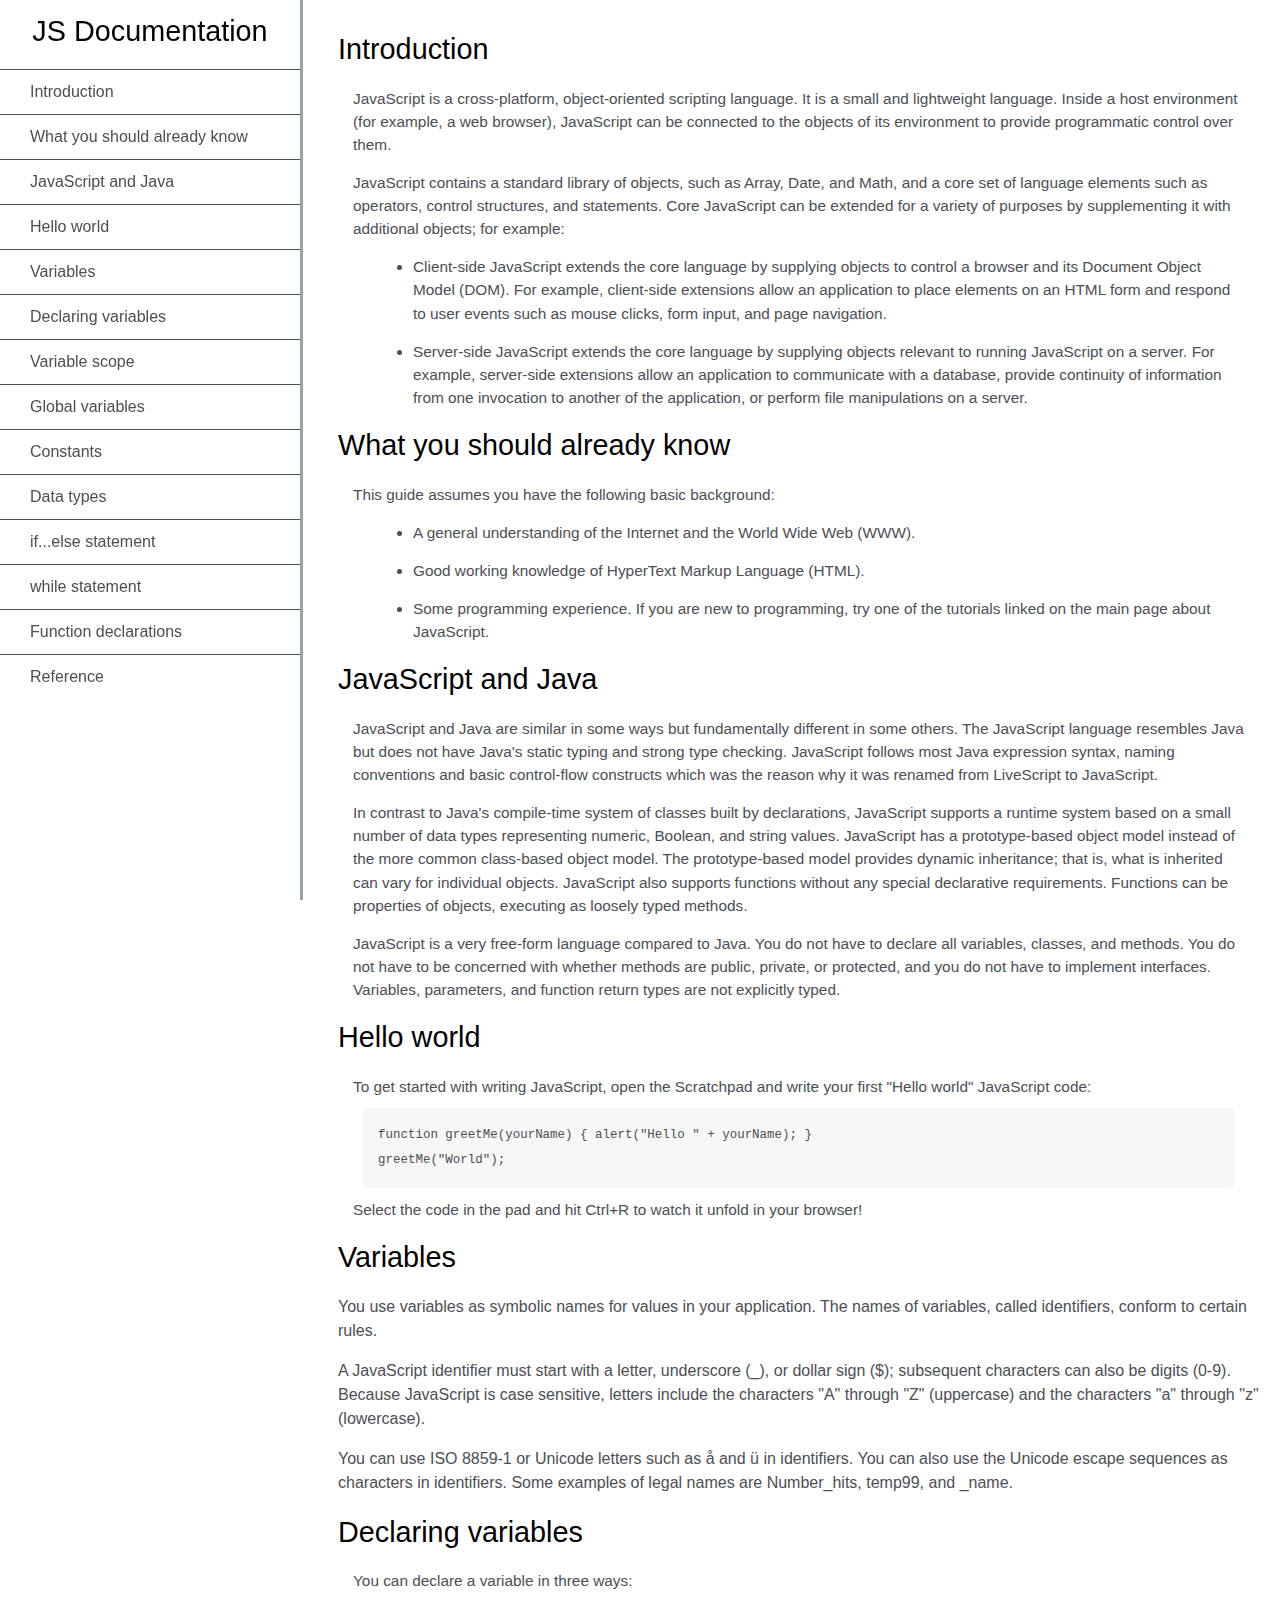
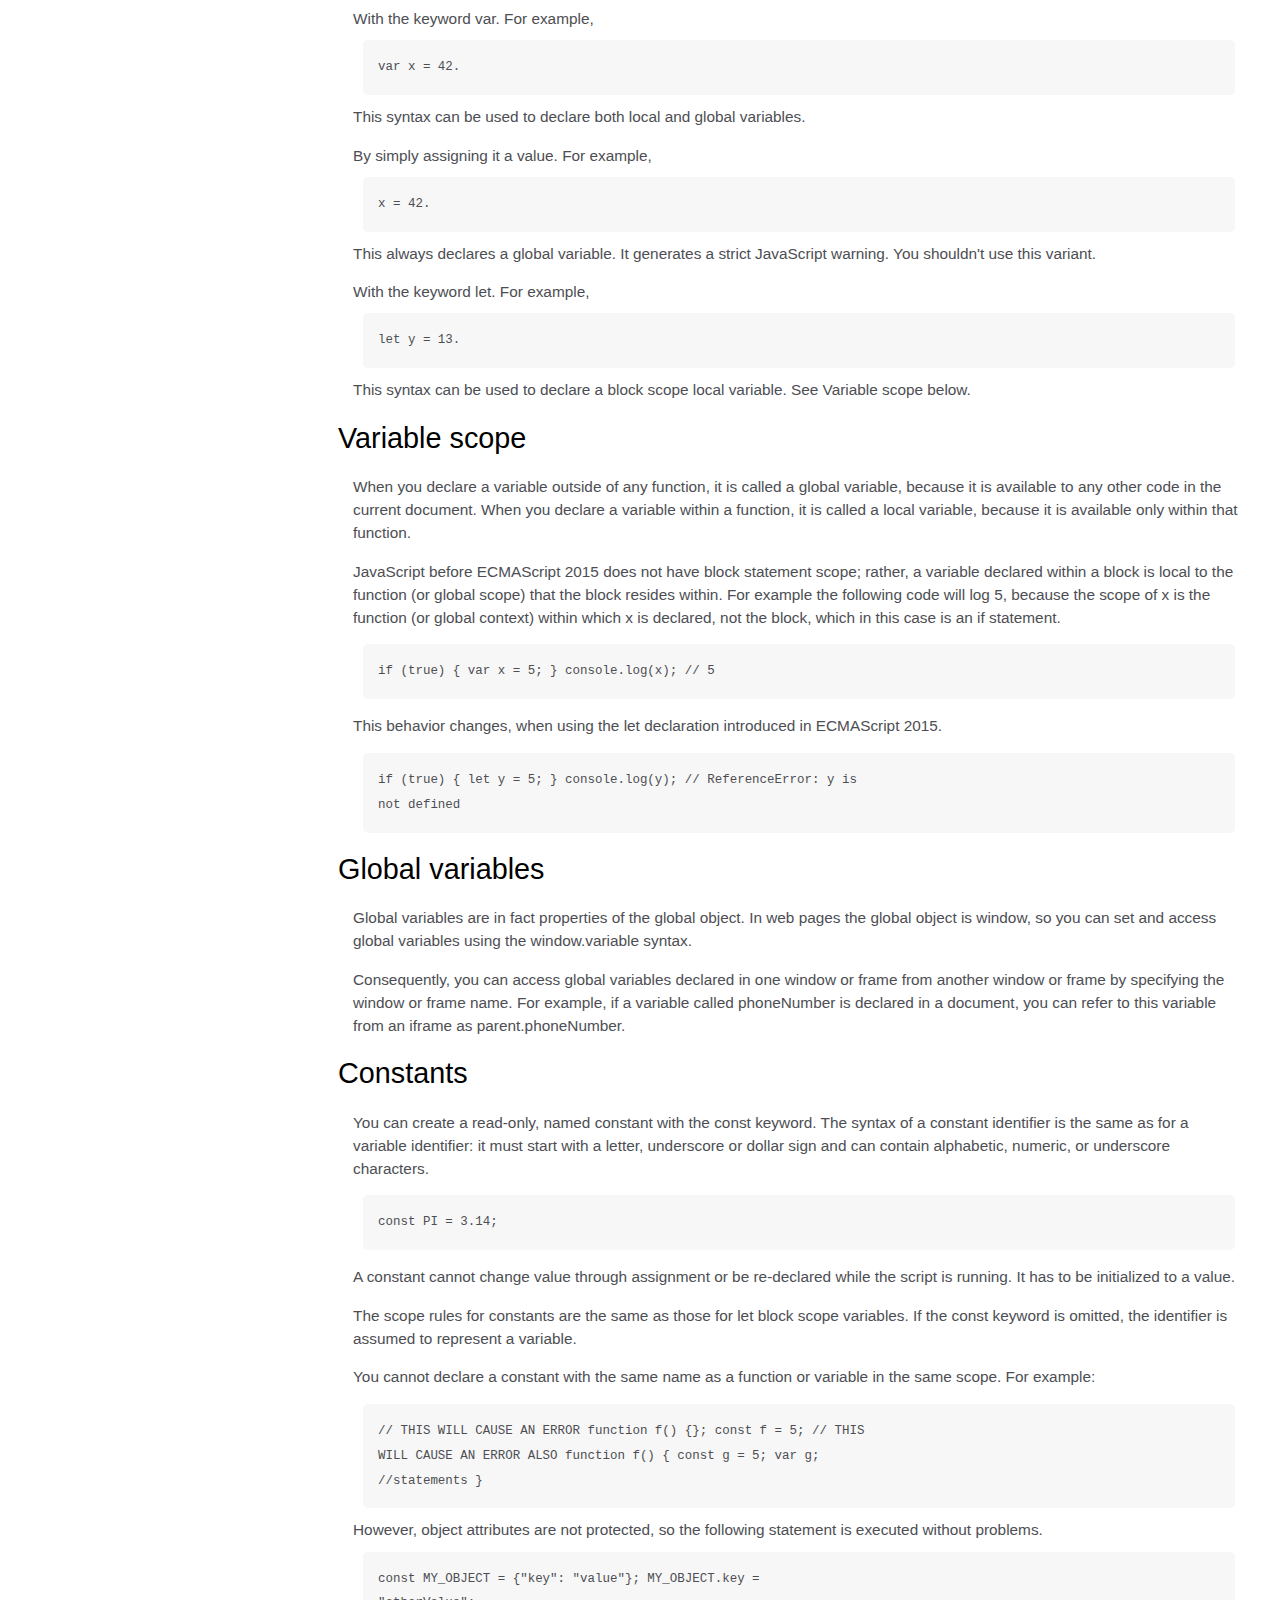
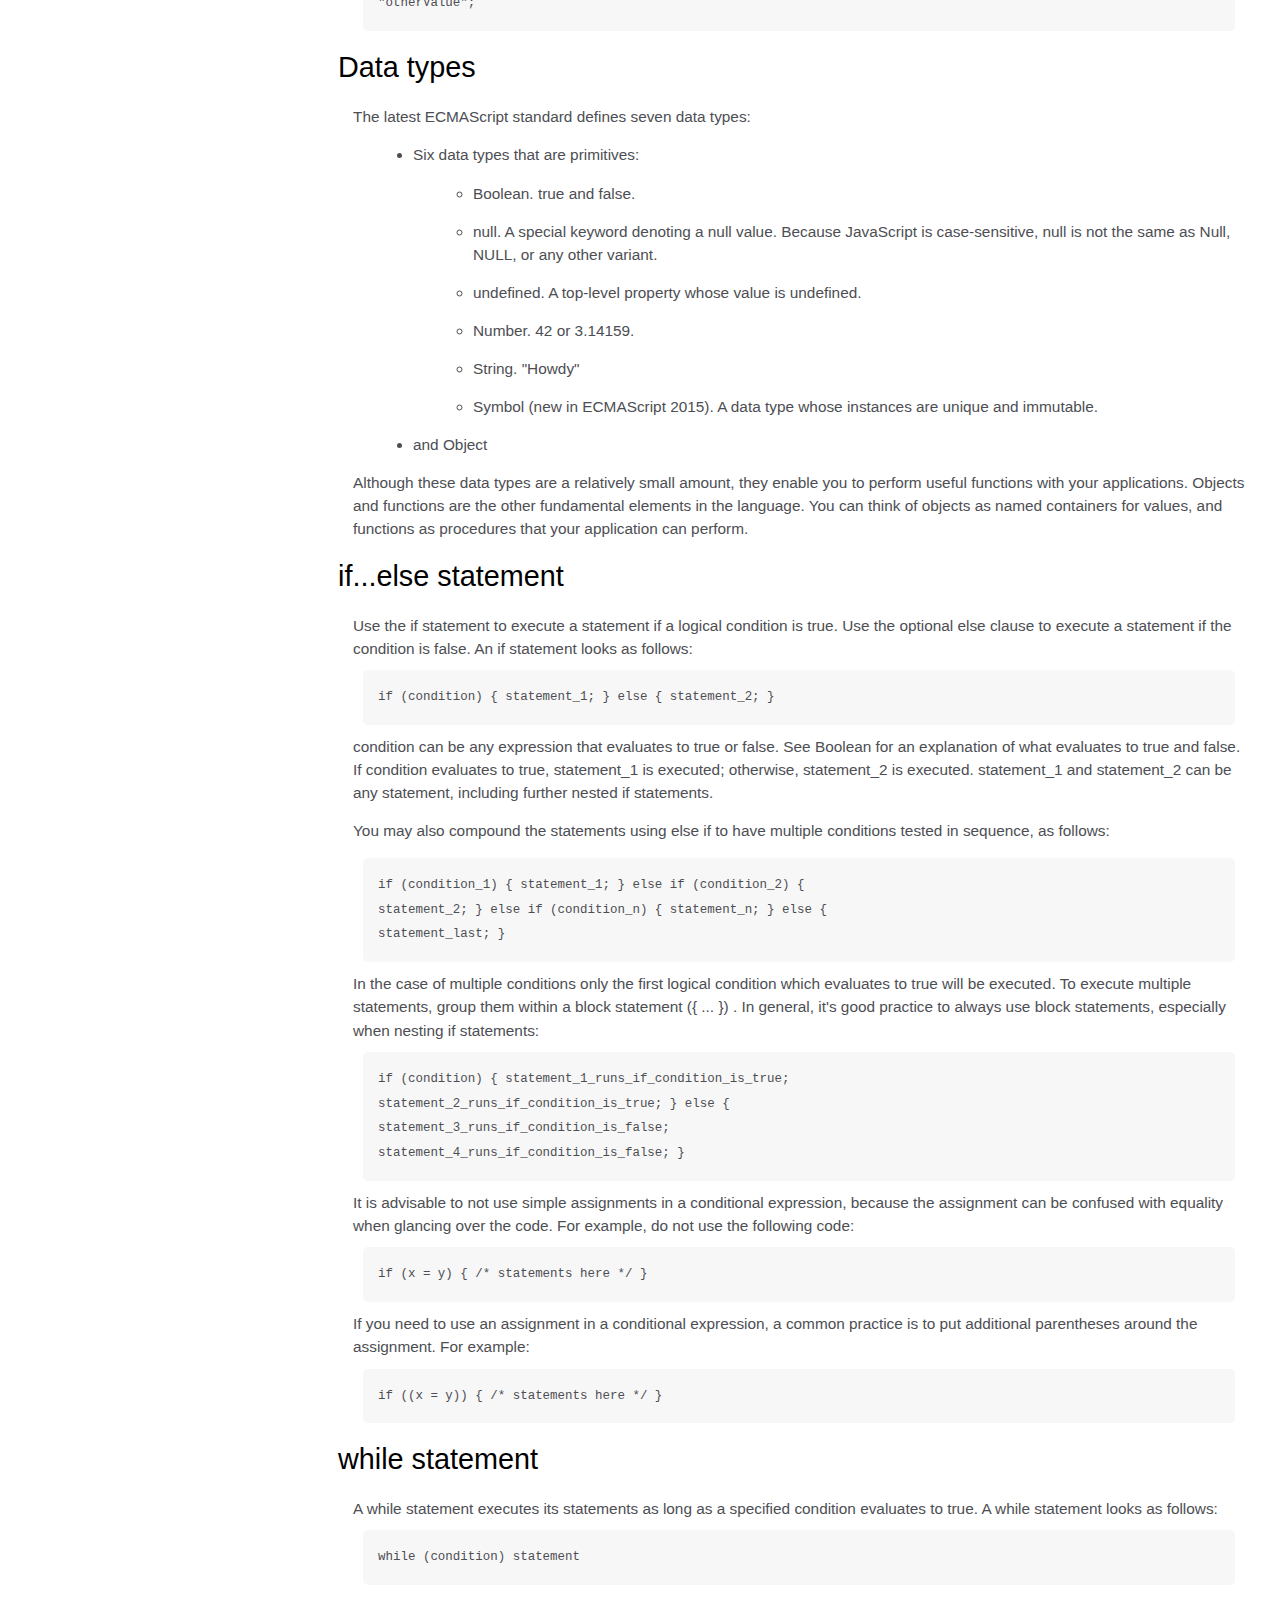
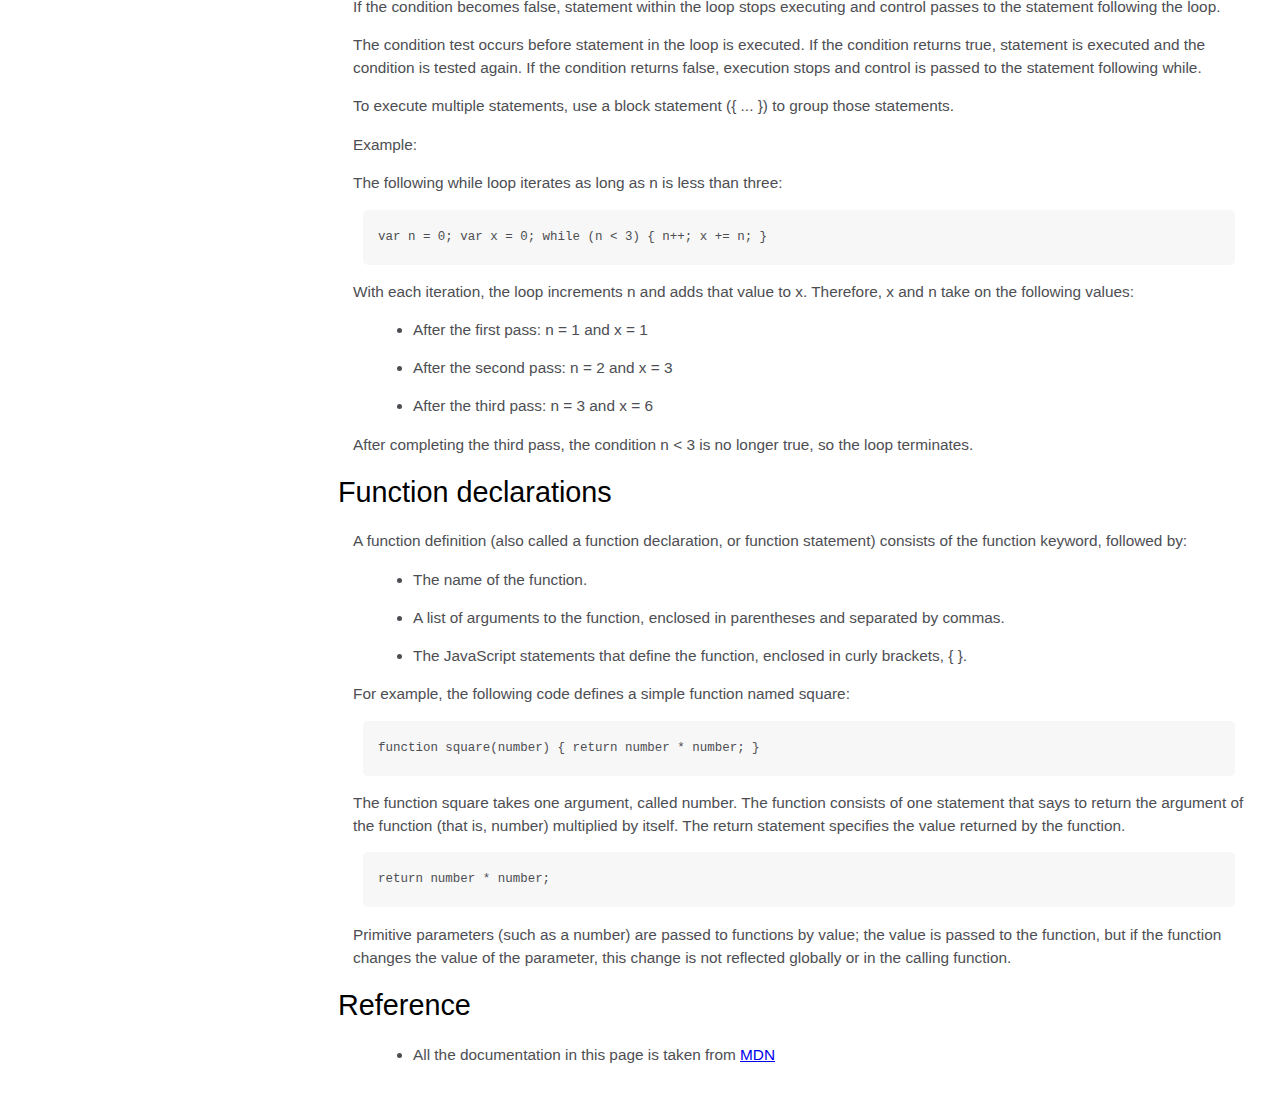
<file: doc_tecnic_projeto3/index.htm>
<!DOCTYPE html>
<html lang="en">
<head>
  <meta charset="UTF-8">
  <meta name="viewport" content="width=device-width, initial-scale=1.0">
  <link rel="stylesheet" href="styles.css">
  <title>technical-documentation-page</title>
</head>
<body>
    <nav id="navbar">
        <header>JS Documentation</header>
        <ul>
          <li><a class="nav-link" href="#Introduction">Introduction</a></li>
          <li>
            <a class="nav-link" href="#What_you_should_already_know">What you should already know</a>
          </li>
          <li>
            <a class="nav-link" href="#JavaScript_and_Java">JavaScript and Java</a>
          </li>
          <li><a class="nav-link" href="#Hello_world">Hello world</a></li>
          <li><a class="nav-link" href="#Variables">Variables</a></li>
          <li>
            <a class="nav-link" href="#Declaring_variables">Declaring variables</a>
          </li>
          <li><a class="nav-link" href="#Variable_scope">Variable scope</a></li>
          <li>
            <a class="nav-link" href="#Global_variables">Global variables</a>
          </li>
          <li><a class="nav-link" href="#Constants">Constants</a></li>
          <li><a class="nav-link" href="#Data_types">Data types</a></li>
          <li>
            <a class="nav-link" href="#if...else_statement">if...else statement</a>
          </li>
          <li><a class="nav-link" href="#while_statement">while statement</a></li>
          <li>
            <a class="nav-link" href="#Function_declarations">Function declarations</a>
          </li>
          <li><a class="nav-link" href="#Reference">Reference</a></li>
        </ul>
      </nav>
  <main id="main-doc">
    <section class="main-section" id="Introduction">
        <header>Introduction</header>
        <article>
            <p>
              JavaScript is a cross-platform, object-oriented scripting language.
              It is a small and lightweight language. Inside a host environment
              (for example, a web browser), JavaScript can be connected to the
              objects of its environment to provide programmatic control over
              them.
            </p>
  
            <p>
              JavaScript contains a standard library of objects, such as Array,
              Date, and Math, and a core set of language elements such as
              operators, control structures, and statements. Core JavaScript can
              be extended for a variety of purposes by supplementing it with
              additional objects; for example:
            </p>
            <ul>
              <li>
                Client-side JavaScript extends the core language by supplying
                objects to control a browser and its Document Object Model (DOM).
                For example, client-side extensions allow an application to place
                elements on an HTML form and respond to user events such as mouse
                clicks, form input, and page navigation.
              </li>
              <li>
                Server-side JavaScript extends the core language by supplying
                objects relevant to running JavaScript on a server. For example,
                server-side extensions allow an application to communicate with a
                database, provide continuity of information from one invocation to
                another of the application, or perform file manipulations on a
                server.
              </li>
            </ul>
          </article>
    </section>
    <section class="main-section" id="What_you_should_already_know">
        <header>What you should already know</header>
        <article>
          <p>This guide assumes you have the following basic background:</p>

          <ul>
            <li>
              A general understanding of the Internet and the World Wide Web
              (WWW).
            </li>
            <li>Good working knowledge of HyperText Markup Language (HTML).</li>
            <li>
              Some programming experience. If you are new to programming, try
              one of the tutorials linked on the main page about JavaScript.
            </li>
          </ul>
        </article>
      </section>
      <section class="main-section" id="JavaScript_and_Java">
        <header>JavaScript and Java</header>
        <article>
          <p>
            JavaScript and Java are similar in some ways but fundamentally
            different in some others. The JavaScript language resembles Java but
            does not have Java's static typing and strong type checking.
            JavaScript follows most Java expression syntax, naming conventions
            and basic control-flow constructs which was the reason why it was
            renamed from LiveScript to JavaScript.
          </p>

          <p>
            In contrast to Java's compile-time system of classes built by
            declarations, JavaScript supports a runtime system based on a small
            number of data types representing numeric, Boolean, and string
            values. JavaScript has a prototype-based object model instead of the
            more common class-based object model. The prototype-based model
            provides dynamic inheritance; that is, what is inherited can vary
            for individual objects. JavaScript also supports functions without
            any special declarative requirements. Functions can be properties of
            objects, executing as loosely typed methods.
          </p>
          <p>
            JavaScript is a very free-form language compared to Java. You do not
            have to declare all variables, classes, and methods. You do not have
            to be concerned with whether methods are public, private, or
            protected, and you do not have to implement interfaces. Variables,
            parameters, and function return types are not explicitly typed.
          </p>
        </article>
      </section>
      <section class="main-section" id="Hello_world">
        <header>Hello world</header>
        <article>
          To get started with writing JavaScript, open the Scratchpad and write
          your first "Hello world" JavaScript code:
          <code>function greetMe(yourName) { alert("Hello " + yourName); }
            greetMe("World");
          </code>

          Select the code in the pad and hit Ctrl+R to watch it unfold in your
          browser!
        </article>
      </section>
      <section class="main-section" id="Variables">
        <header>Variables</header>
        <p>
          You use variables as symbolic names for values in your application.
          The names of variables, called identifiers, conform to certain rules.
        </p>
        <p>
          A JavaScript identifier must start with a letter, underscore (_), or
          dollar sign ($); subsequent characters can also be digits (0-9).
          Because JavaScript is case sensitive, letters include the characters
          "A" through "Z" (uppercase) and the characters "a" through "z"
          (lowercase).
        </p>
        <p>
          You can use ISO 8859-1 or Unicode letters such as å and ü in
          identifiers. You can also use the Unicode escape sequences as
          characters in identifiers. Some examples of legal names are
          Number_hits, temp99, and _name.
        </p>
      </section>
      <section class="main-section" id="Declaring_variables">
        <header>Declaring variables</header>
        <article>
          You can declare a variable in three ways:
          <p>
            With the keyword var. For example, <code>var x = 42.</code> This
            syntax can be used to declare both local and global variables.
          </p>
          <p>
            By simply assigning it a value. For example,
            <code>x = 42.</code> This always declares a global variable. It
            generates a strict JavaScript warning. You shouldn't use this
            variant.
          </p>
          <p>
            With the keyword let. For example,<code> let y = 13.</code> This
            syntax can be used to declare a block scope local variable. See
            Variable scope below.
          </p>
        </article>
      </section>
      <section class="main-section" id="Variable_scope">
        <header>Variable scope</header>
        <article>
          <p>
            When you declare a variable outside of any function, it is called a
            global variable, because it is available to any other code in the
            current document. When you declare a variable within a function, it
            is called a local variable, because it is available only within that
            function.
          </p>

          <p>
            JavaScript before ECMAScript 2015 does not have block statement
            scope; rather, a variable declared within a block is local to the
            function (or global scope) that the block resides within. For
            example the following code will log 5, because the scope of x is the
            function (or global context) within which x is declared, not the
            block, which in this case is an if statement.
          </p>
          <code>if (true) { var x = 5; } console.log(x); // 5</code>
          <p>
            This behavior changes, when using the let declaration introduced in
            ECMAScript 2015.
          </p>

          <code>if (true) { let y = 5; } console.log(y); // ReferenceError: y is
            not defined</code>
        </article>
      </section>
      <section class="main-section" id="Global_variables">
        <header>Global variables</header>
        <article>
          <p>
            Global variables are in fact properties of the global object. In web
            pages the global object is window, so you can set and access global
            variables using the window.variable syntax.
          </p>

          <p>
            Consequently, you can access global variables declared in one window
            or frame from another window or frame by specifying the window or
            frame name. For example, if a variable called phoneNumber is
            declared in a document, you can refer to this variable from an
            iframe as parent.phoneNumber.
          </p>
        </article>
      </section>
      <section class="main-section" id="Constants">
        <header>Constants</header>
        <article>
          <p>
            You can create a read-only, named constant with the const keyword.
            The syntax of a constant identifier is the same as for a variable
            identifier: it must start with a letter, underscore or dollar sign
            and can contain alphabetic, numeric, or underscore characters.
          </p>

          <code>const PI = 3.14;</code>
          <p>
            A constant cannot change value through assignment or be re-declared
            while the script is running. It has to be initialized to a value.
          </p>

          <p>
            The scope rules for constants are the same as those for let block
            scope variables. If the const keyword is omitted, the identifier is
            assumed to represent a variable.
          </p>

          <p>
            You cannot declare a constant with the same name as a function or
            variable in the same scope. For example:
          </p>

          <code>// THIS WILL CAUSE AN ERROR function f() {}; const f = 5; // THIS
            WILL CAUSE AN ERROR ALSO function f() { const g = 5; var g;
            //statements }</code>
          However, object attributes are not protected, so the following
          statement is executed without problems.
          <code>const MY_OBJECT = {"key": "value"}; MY_OBJECT.key =
            "otherValue";</code>
        </article>
      </section>
      <section class="main-section" id="Data_types">
        <header>Data types</header>
        <article>
          <p>The latest ECMAScript standard defines seven data types:</p>
          <ul>
            <li>
              <p>Six data types that are primitives:</p>
              <ul>
                <li>Boolean. true and false.</li>
                <li>
                  null. A special keyword denoting a null value. Because
                  JavaScript is case-sensitive, null is not the same as Null,
                  NULL, or any other variant.
                </li>
                <li>
                  undefined. A top-level property whose value is undefined.
                </li>
                <li>Number. 42 or 3.14159.</li>
                <li>String. "Howdy"</li>
                <li>
                  Symbol (new in ECMAScript 2015). A data type whose instances
                  are unique and immutable.
                </li>
              </ul>
            </li>

            <li>and Object</li>
          </ul>
          Although these data types are a relatively small amount, they enable
          you to perform useful functions with your applications. Objects and
          functions are the other fundamental elements in the language. You can
          think of objects as named containers for values, and functions as
          procedures that your application can perform.
        </article>
      </section>
      <section class="main-section" id="if...else_statement">
        <header>if...else statement</header>
        <article>
          Use the if statement to execute a statement if a logical condition is
          true. Use the optional else clause to execute a statement if the
          condition is false. An if statement looks as follows:

          <code>if (condition) { statement_1; } else { statement_2; }</code>
          condition can be any expression that evaluates to true or false. See
          Boolean for an explanation of what evaluates to true and false. If
          condition evaluates to true, statement_1 is executed; otherwise,
          statement_2 is executed. statement_1 and statement_2 can be any
          statement, including further nested if statements.
          <p>
            You may also compound the statements using else if to have multiple
            conditions tested in sequence, as follows:
          </p>
          <code>if (condition_1) { statement_1; } else if (condition_2) {
            statement_2; } else if (condition_n) { statement_n; } else {
            statement_last; }
          </code>
          In the case of multiple conditions only the first logical condition
          which evaluates to true will be executed. To execute multiple
          statements, group them within a block statement ({ ... }) . In
          general, it's good practice to always use block statements, especially
          when nesting if statements:

          <code>if (condition) { statement_1_runs_if_condition_is_true;
            statement_2_runs_if_condition_is_true; } else {
            statement_3_runs_if_condition_is_false;
            statement_4_runs_if_condition_is_false; }</code>
          It is advisable to not use simple assignments in a conditional
          expression, because the assignment can be confused with equality when
          glancing over the code. For example, do not use the following code:
          <code>if (x = y) { /* statements here */ }</code> If you need to use
          an assignment in a conditional expression, a common practice is to put
          additional parentheses around the assignment. For example:

          <code>if ((x = y)) { /* statements here */ }</code>
        </article>
      </section>
      <section class="main-section" id="while_statement">
        <header>while statement</header>
        <article>
          A while statement executes its statements as long as a specified
          condition evaluates to true. A while statement looks as follows:

          <code>while (condition) statement</code> If the condition becomes
          false, statement within the loop stops executing and control passes to
          the statement following the loop.

          <p>
            The condition test occurs before statement in the loop is executed.
            If the condition returns true, statement is executed and the
            condition is tested again. If the condition returns false, execution
            stops and control is passed to the statement following while.
          </p>

          <p>
            To execute multiple statements, use a block statement ({ ... }) to
            group those statements.
          </p>

          Example:

          <p>
            The following while loop iterates as long as n is less than three:
          </p>

          <code>var n = 0; var x = 0; while (n &lt; 3) { n++; x += n; }</code>
          <p>
            With each iteration, the loop increments n and adds that value to x.
            Therefore, x and n take on the following values:
          </p>

          <ul>
            <li>After the first pass: n = 1 and x = 1</li>
            <li>After the second pass: n = 2 and x = 3</li>
            <li>After the third pass: n = 3 and x = 6</li>
          </ul>
          <p>
            After completing the third pass, the condition n &lt; 3 is no longer
            true, so the loop terminates.
          </p>
        </article>
      </section>
      <section class="main-section" id="Function_declarations">
        <header>Function declarations</header>
        <article>
          A function definition (also called a function declaration, or function
          statement) consists of the function keyword, followed by:

          <ul>
            <li>The name of the function.</li>
            <li>
              A list of arguments to the function, enclosed in parentheses and
              separated by commas.
            </li>
            <li>
              The JavaScript statements that define the function, enclosed in
              curly brackets, { }.
            </li>
          </ul>
          <p>
            For example, the following code defines a simple function named
            square:
          </p>

          <code>function square(number) { return number * number; }</code>
          <p>
            The function square takes one argument, called number. The function
            consists of one statement that says to return the argument of the
            function (that is, number) multiplied by itself. The return
            statement specifies the value returned by the function.
          </p>
          <code>return number * number;</code>
          <p>
            Primitive parameters (such as a number) are passed to functions by
            value; the value is passed to the function, but if the function
            changes the value of the parameter, this change is not reflected
            globally or in the calling function.
          </p>
        </article>
      </section>
      <section class="main-section" id="Reference">
        <header>Reference</header>
        <article>
          <ul>
            <li>
              All the documentation in this page is taken from
              <a href="https://developer.mozilla.org/en-US/docs/Web/JavaScript/Guide" target="_blank">MDN</a>
            </li>
          </ul>
        </article>
      </section>
      </main>
  </body>
</file>
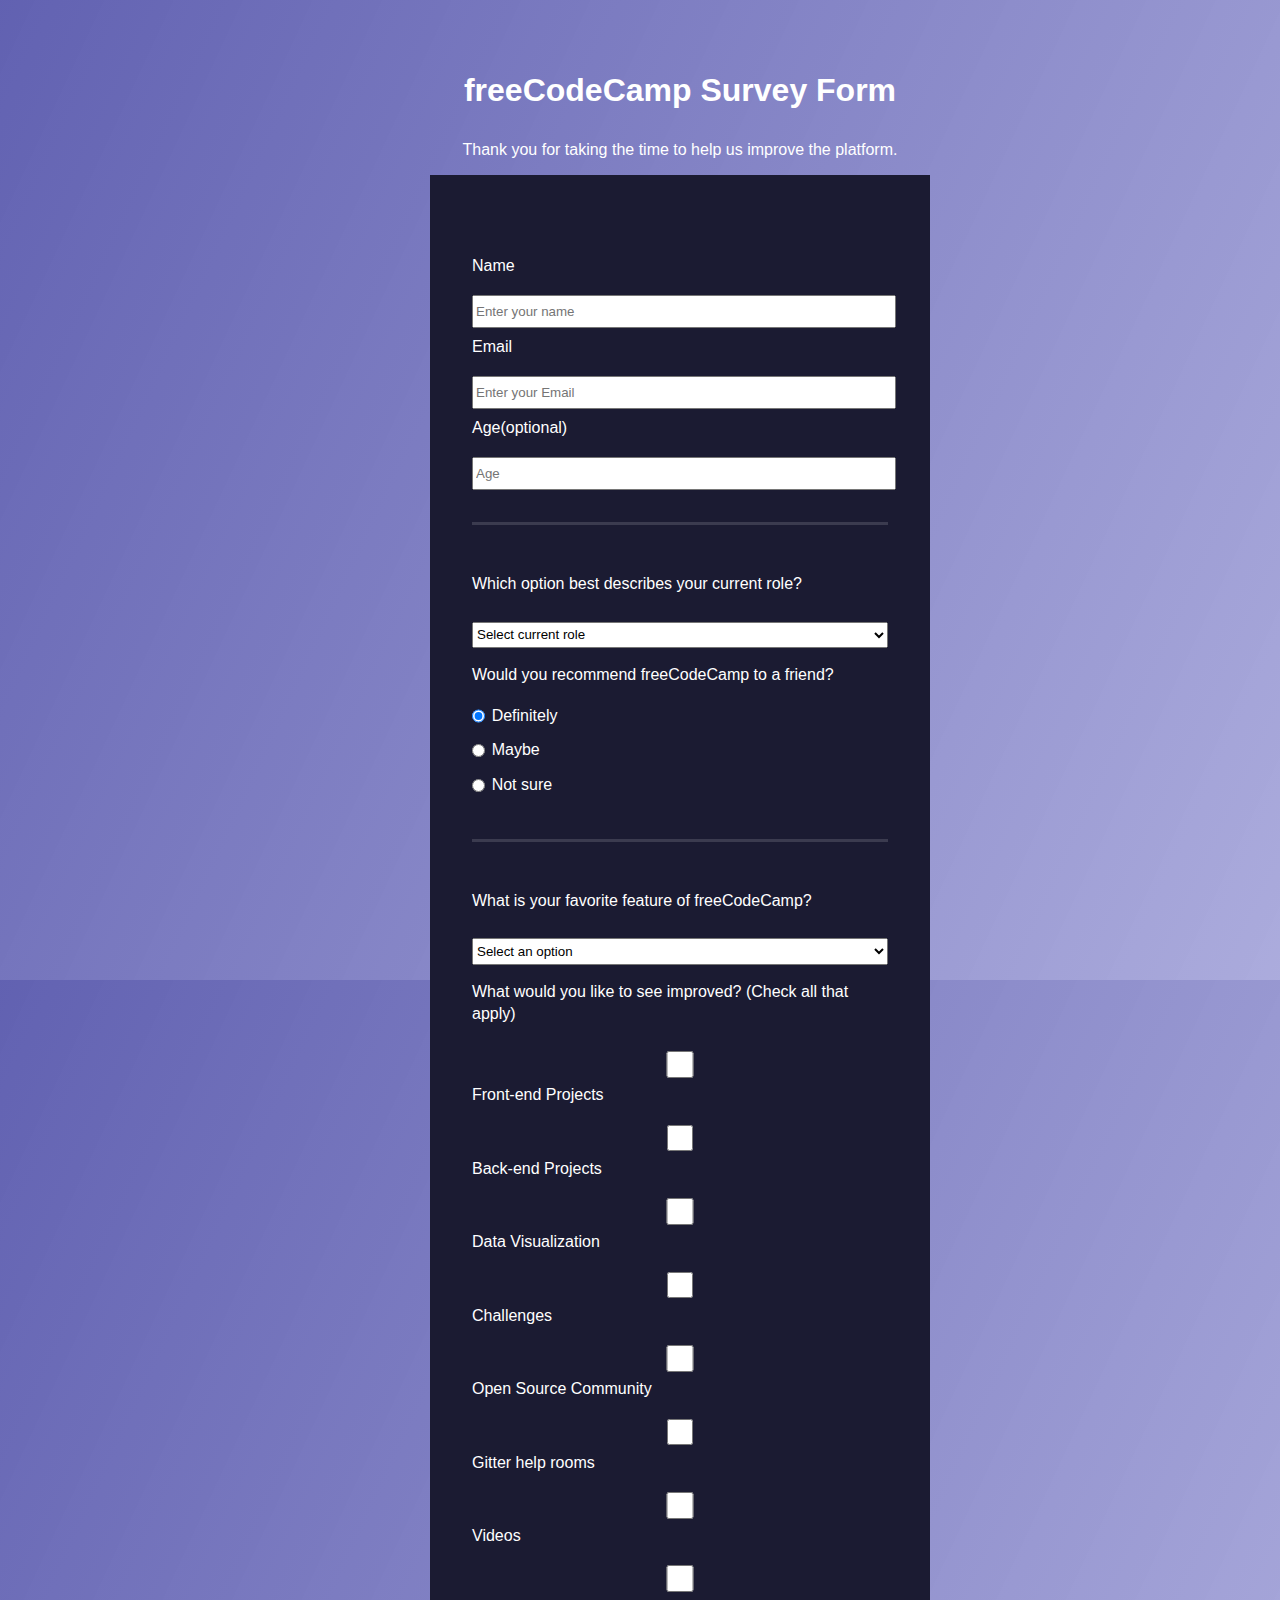
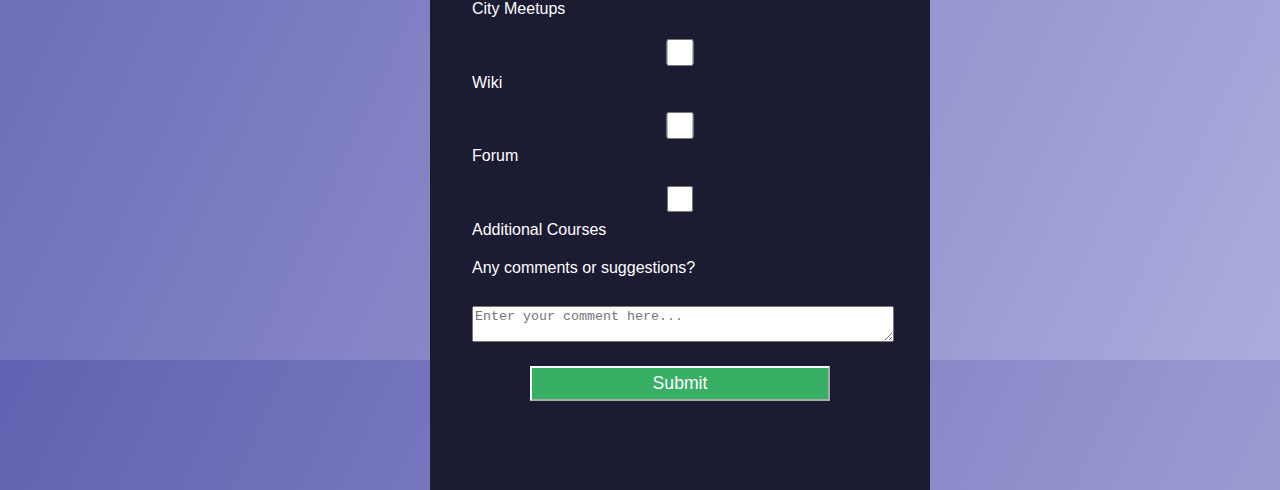
<file: pesquisa_projeto1/index.htm>
<!DOCTYPE html>
<html>
  <head>
    <title>freeCodeCamp Survey Form</title>
    <meta charset="utf-8">
  <link rel="stylesheet" href="styles.css">
 <meta name="viewport" content="width=device-width, initial-scale=1.0">
    </head>
    <body>
      <header>
      <h1 id="title" class="text-center">freeCodeCamp Survey Form</h1>
<p id="description"> 
Thank you for taking the time to help us improve the platform.
</p></header>
<div class="container">
<form method="post" action='https://register-demo.freecodecamp.org' id="survey-form">
    <fieldset>
<div class="form-group">
  <label id="name-label" for="name">Name</label>
  <input type="text" name="name" id="name" class="form-control" placeholder="Enter your name" required="">
  </div>
  
<div class="form-group">
  <label id="email-label" for="email">Email</label>
  <input type="email" name="email" id="email" class="form-control" placeholder="Enter your Email" required="">
  </div>
<div class="form-group">
<label id="number-label" for="number">Age<span class="clue">(optional)</span></label>
<input type="number" name="age" id="number" min="10" max="99" class="form-control" placeholder="Age">
</div>
</fieldset>
<fieldset>
<div class="form-group">
<p>Which option best describes your current role?</p>
<select id="dropdown" name="role" class="form-control" required="">
            <option disabled="" selected="" value="">Select current role</option>
            <option value="student">Student</option>
            <option value="job">Full Time Job</option>
            <option value="learner">Full Time Learner</option>
            <option value="preferNo">Prefer not to say</option>
            <option value="other">Other</option>
          </select>
</div>
<div class="form-radio">
<p>Would you recommend freeCodeCamp to a friend?</p>
<label for="definitely">
            <input name="user-recommend"  class="inline" value="definitely" type="radio" id="input-radio" checked="">Definitely</label>
<label for="maybe">
<input name="user-recommend" class="inline" value="maybe" type="radio" id="input-radio">Maybe</label>
<label for="not-sure">
    <input name="user-recommend" class="inline" value="not-sure" type="radio" id="input-radio">Not sure</label>
</div>
</fieldset>
<fieldset>
<div class="form-group">
          <p>What is your favorite feature of freeCodeCamp?</p>
          <select id="most-like" name="mostLike" class="form-control" required="">
            <option disabled="" selected="" value="">Select an option</option>
            <option value="challenges">Challenges</option>
            <option value="projects">Projects</option>
            <option value="community">Community</option>
            <option value="openSource">Open Source</option>
          </select>
        </div>
<div class="form-group">
          <p>
            What would you like to see improved?
            <span class="clue">(Check all that apply)</span>
          </p>

          <label for="front-end-projects">
            <input name="prefer"  id="front-end-projects" value="front-end-projects" type="checkbox" class="input-checkbox">Front-end Projects</label>
          <label for="back-end-projects"> 
              <input name="prefer" id="back-end-projects" value="back-end-projects" type="checkbox" class="input-checkbox">Back-end Projects</label>
          <label for="data-visualization">  
             <input name="prefer" id="data-visualization" value="data-visualization" type="checkbox" class="input-checkbox">Data Visualization</label>
          <label for="challenges">   
            <input name="prefer" id="challenges" value="challenges" type="checkbox" class="input-checkbox">Challenges</label>
          <label for="open-source-community" >   
            <input name="prefer" id="open-source-community"  value="open-source-community" type="checkbox" class="input-checkbox">Open Source Community</label>
          <label for="gitter-help-rooms">  
             <input name="prefer" id="gitter-help-rooms" value="gitter-help-rooms" type="checkbox" class="input-checkbox">Gitter help rooms</label>
          <label for="videos">  
             <input name="prefer" id="videos" value="videos" type="checkbox" class="input-checkbox">Videos</label>
          <label for="city-meetups" >  
             <input name="prefer" id="city-meetups" value="city-meetups" type="checkbox" class="input-checkbox">City Meetups</label>
          <label for="wiki">   
            <input name="prefer" id="wiki" value="wiki" type="checkbox" class="input-checkbox">Wiki</label>
          <label for="forum">  
             <input name="prefer" id="forum" value="forum" type="checkbox" class="input-checkbox">Forum</label>
          <label for="additional-courses">   <input name="prefer" id="additional-courses" value="additional-courses" type="checkbox" class="input-checkbox">Additional Courses</label>
        </div>
        <div class="form-group">
          <p>Any comments or suggestions?</p>
          <textarea id="comments" class="input-textarea" name="comment" placeholder="Enter your comment here..."></textarea>
        </div>
        <div class="form-group">
            <label for="submit">
                    <input type="submit" id="submit" value="Submit" class="submit-button">
            </label>
          </div>
        </fieldset>
</form>
</div>
      </body>

</html>
</file>
<file: doc_tecnic_projeto3/styles.css>
html,
body {
  min-width: 290px;
  color: #4d4e53;
  background-color: #ffffff;
  font-family: 'Open Sans', Arial, sans-serif;
  line-height: 1.5;
}

#navbar {
  position: fixed;
  min-width: 290px;
  top: 0px;
  left: 0px;
  width: 300px;
  height: 100%;
  border-right: solid;
  border-color: rgba(0, 22, 22, 0.4);
}

header {
  color: black;
  margin: 10px;
  text-align: center;
  font-size: 1.8em;
  font-weight: thin;
}

#main-doc header {
  text-align: left;
  margin: 0px;
}

#navbar ul {
  height: 88%;
  padding: 0;
  overflow-y: auto;
  overflow-x: hidden;
}

#navbar li {
  color: #4d4e53;
  border-top: 1px solid;
  list-style: none;
  position: relative;
  width: 100%;
}

#navbar a {
  display: block;
  padding: 10px 30px;
  color: #4d4e53;
  text-decoration: none;
  cursor: pointer;
}

#main-doc {
  position: absolute;
  margin-left: 310px;
  padding: 20px;
  margin-bottom: 110px;
}

section article {
  color: #4d4e53;
  margin: 15px;
  font-size: 0.96em;
}

section li {
  margin: 15px 0px 0px 20px;
}

code {
  display: block;
  text-align: left;
  white-space: pre-line;
  position: relative;
  word-break: normal;
  word-wrap: normal;
  line-height: 2;
  background-color: #f7f7f7;
  padding: 15px;
  margin: 10px;
  border-radius: 5px;
}

@media only screen and (max-width: 815px) {
  /* For mobile phones: */
  #navbar ul {
    border: 1px solid;
    height: 207px;
  }

  #navbar {
    background-color: white;
    position: absolute;
    top: 0;
    padding: 0;
    margin: 0;
    width: 100%;
    max-height: 275px;
    border: none;
    z-index: 1;
    border-bottom: 2px solid;
  }

  #main-doc {
    position: relative;
    margin-left: 0px;
    margin-top: 270px;
  }
}

@media only screen and (max-width: 400px) {
  #main-doc {
    margin-left: -10px;
  }

  code {
    margin-left: -20px;
    width: 100%;
    padding: 15px;
    padding-left: 10px;
    padding-right: 45px;
    min-width: 233px;
  }
}
</file>
<file: pesquisa_projeto1/styles.css>
body{
  width: 100%;
  height:100vh;
  margin:0;
  background-image: linear-gradient( 115deg, rgba(58, 58, 158, 0.8), rgba(136, 136, 206, 0.7) ), url(https://cdn.freecodecamp.org/testable-projects-fcc/images/survey-form-background.jpeg);
  background-size: cover;
  background-repeat: repeat;
  background-position: center;
  padding: 2.5rem;
}
.container {
  font-family: 'Poppins', sans-serif;
  font-size: 1rem;
  font-weight: 400;
  line-height: 1.4;
  color: #ffffff;
  width: 100%;
height: 100vh;
margin: 0;

}
.header{
  font-family: 'Poppins', sans-serif;
  font-size: 1rem;
  font-weight: 400;
  line-height: 1.4;
  color: var(--color-white);
  width: 70%;
height: 100vh;
margin: 0;
}


.inline {
  width: unset;
  margin: 0 0.5em 0 0;
  vertical-align: middle;
}
h1, p[id="description"] {
  margin: 1em auto;
  text-align: center;
  font-family: 'Poppins', sans-serif;
  color:#ffffff;
}

form {
  width: 60vw;
  max-width: 500px;
  min-width: 300px;
  margin: 0 auto;
  padding-bottom: 2em;
  box-sizing: border-box;
  padding: 2.5rem;
  background-color: #1b1b32;

}
fieldset {
  border: none;
  padding: 2rem 0;
  border-bottom: 3px solid #3b3b4f;
  
}
fieldset:last-of-type {
  border-bottom: none;
}

label {
  display: block;
  margin: 0.5rem 0;
}


input,
textarea,
select {
  margin: 10px 0 0 0;
  width: 100%;
  min-height: 2em;
}
input[type="submit"] {
  display: block;
  width: 60%;
  margin: 1em auto;
  height: 2em;
  font-size: 1.1rem;
  background-color: #37af65;
  border-color: white;
  color:white;
  min-width: 300px;
}
</file>
